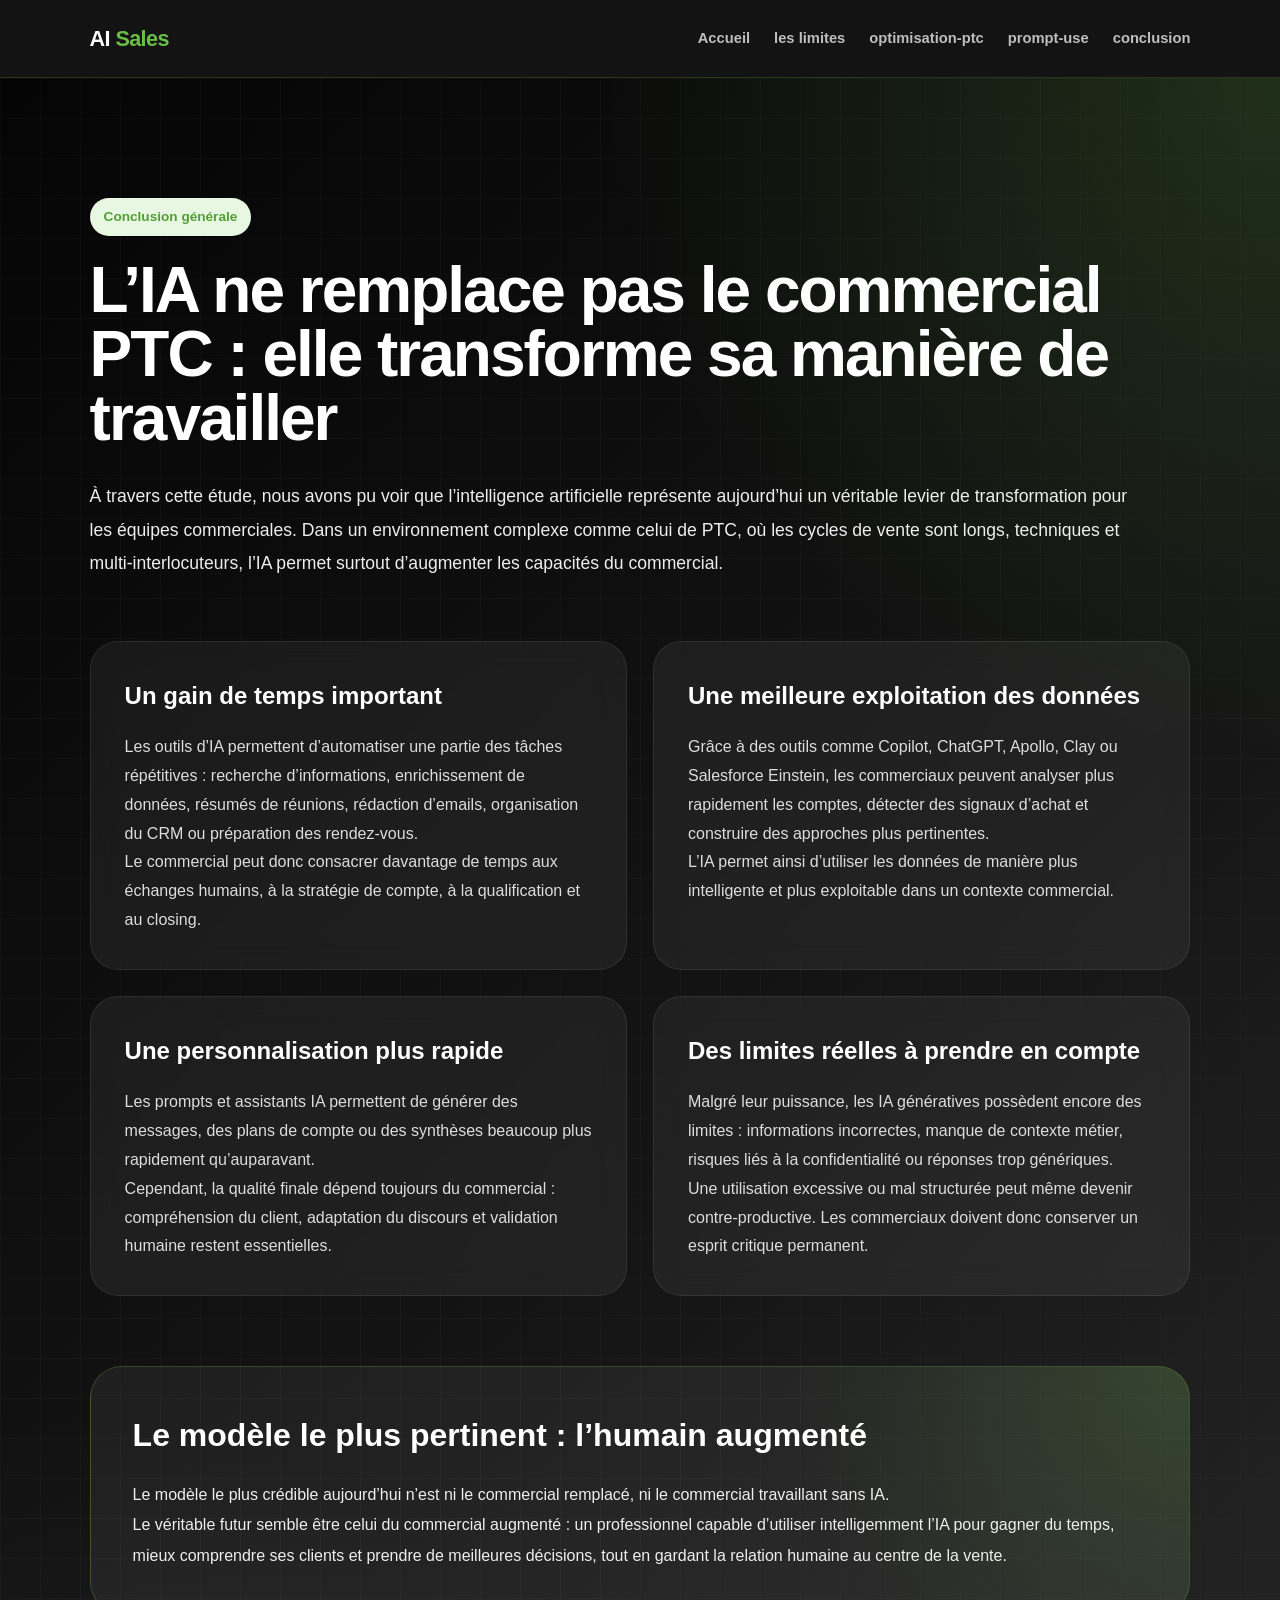
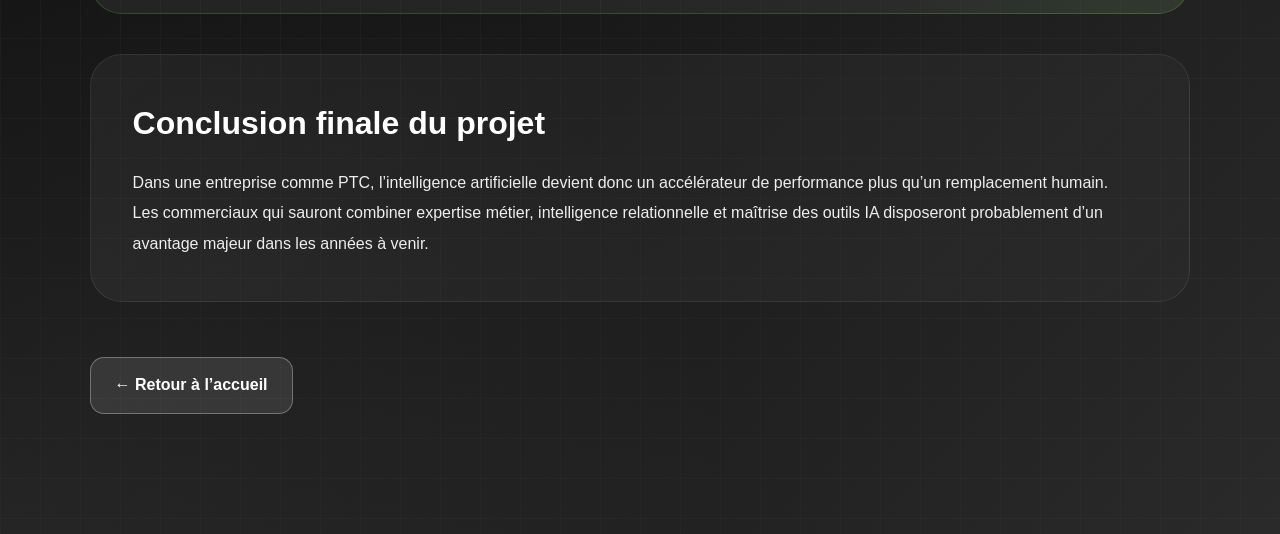
<file: conclusion2.html>
<!DOCTYPE html>
<html lang="fr">
<head>
  <meta charset="UTF-8" />
  <meta name="viewport" content="width=device-width, initial-scale=1.0" />

  <title>Cas concret PTC | IA & commerciaux</title>

 <link rel="stylesheet" href="global.css" />
 <link rel="stylesheet" href="conclusion2.css" />
</head>
<nav class="navbar">
  <a href="index.html" class="logo">AI <span>Sales</span></a>

  <button class="menu-toggle">☰</button>

  <ul class="nav-links">
    <li><a href="index.html">Accueil</a></li>
    <li><a href="copilot-limites.html">les limites</a></li>
    <li><a href="optimisation-ptc.html">optimisation-ptc</a></li>
    <li><a href="prompt-ptc.html">prompt-use</a></li>
    <li><a href="conclusion2.html">conclusion</a></li>


  </ul>
</nav>

<section class="final-conclusion">

  <div class="conclusion-overlay"></div>

  <div class="conclusion-content">

    <span class="badge">Conclusion générale</span>

    <h2>
      L’IA ne remplace pas le commercial PTC : elle transforme sa manière de travailler
    </h2>

    <p class="intro">
      À travers cette étude, nous avons pu voir que l’intelligence artificielle représente
      aujourd’hui un véritable levier de transformation pour les équipes commerciales.
      Dans un environnement complexe comme celui de PTC, où les cycles de vente sont longs,
      techniques et multi-interlocuteurs, l’IA permet surtout d’augmenter les capacités du commercial.
    </p>

    <div class="conclusion-grid">

      <article>
        <h3>Un gain de temps important</h3>

        <p>
          Les outils d’IA permettent d’automatiser une partie des tâches répétitives :
          recherche d’informations, enrichissement de données, résumés de réunions,
          rédaction d’emails, organisation du CRM ou préparation des rendez-vous.
        </p>

        <p>
          Le commercial peut donc consacrer davantage de temps aux échanges humains,
          à la stratégie de compte, à la qualification et au closing.
        </p>
      </article>

      <article>
        <h3>Une meilleure exploitation des données</h3>

        <p>
          Grâce à des outils comme Copilot, ChatGPT, Apollo, Clay ou Salesforce Einstein,
          les commerciaux peuvent analyser plus rapidement les comptes,
          détecter des signaux d’achat et construire des approches plus pertinentes.
        </p>

        <p>
          L’IA permet ainsi d’utiliser les données de manière plus intelligente
          et plus exploitable dans un contexte commercial.
        </p>
      </article>

      <article>
        <h3>Une personnalisation plus rapide</h3>

        <p>
          Les prompts et assistants IA permettent de générer des messages,
          des plans de compte ou des synthèses beaucoup plus rapidement qu’auparavant.
        </p>

        <p>
          Cependant, la qualité finale dépend toujours du commercial :
          compréhension du client, adaptation du discours et validation humaine restent essentielles.
        </p>
      </article>

      <article>
        <h3>Des limites réelles à prendre en compte</h3>

        <p>
          Malgré leur puissance, les IA génératives possèdent encore des limites :
          informations incorrectes, manque de contexte métier,
          risques liés à la confidentialité ou réponses trop génériques.
        </p>

        <p>
          Une utilisation excessive ou mal structurée peut même devenir contre-productive.
          Les commerciaux doivent donc conserver un esprit critique permanent.
        </p>
      </article>

    </div>

    <div class="conclusion-highlight">

      <h3>Le modèle le plus pertinent : l’humain augmenté</h3>

      <p>
        Le modèle le plus crédible aujourd’hui n’est ni le commercial remplacé,
        ni le commercial travaillant sans IA.
      </p>

      <p>
        Le véritable futur semble être celui du commercial augmenté :
        un professionnel capable d’utiliser intelligemment l’IA pour gagner du temps,
        mieux comprendre ses clients et prendre de meilleures décisions,
        tout en gardant la relation humaine au centre de la vente.
      </p>

    </div>

    <div class="conclusion-final">

      <h3>Conclusion finale du projet</h3>

      <p>
        Dans une entreprise comme PTC, l’intelligence artificielle devient donc
        un accélérateur de performance plus qu’un remplacement humain.
      </p>

      <p>
        Les commerciaux qui sauront combiner expertise métier,
        intelligence relationnelle et maîtrise des outils IA disposeront probablement
        d’un avantage majeur dans les années à venir.
      </p>

    </div>

    <div class="conclusion-actions">
      <a href="index.html" class="btn btn-secondary btn-effect">
        ← Retour à l’accueil
      </a>

      
    </div>

  </div>

</section>
</file>
<file: global.css>
:root {
  --primary: #69be45;
  --primary-dark: #4f9f32;
  --primary-light: #e8f7e2;

  --navy: #050505;
  --navy-2: #111111;

  --text: #1f1f1f;
  --muted: #6a6a6a;
  --bg: #f6f7f5;
  --white: #ffffff;
  --border: #dedede;

  --success: #69be45;
  --warning: #f59e0b;
  --danger: #ef4444;

  --radius-sm: 12px;
  --radius-md: 20px;
  --radius-lg: 32px;

  --shadow-sm: 0 8px 25px rgba(0, 0, 0, 0.06);
  --shadow-md: 0 18px 55px rgba(0, 0, 0, 0.10);
  --shadow-lg: 0 35px 100px rgba(0, 0, 0, 0.18);

  --gradient-main: linear-gradient(135deg, #050505 0%, #5f5f5f 48%, #69be45 100%);
  --gradient-soft: linear-gradient(135deg, #ffffff 0%, #f2f7ef 100%);
}

* {
  margin: 0;
  padding: 0;
  box-sizing: border-box;
}

html { 
  scroll-behavior: smooth; 
}

body {
  font-family: Arial, Helvetica, sans-serif;
  background: var(--bg);
  color: var(--text);
  line-height: 1.65;
}

a { 
  text-decoration: none; 
}

img { 
  max-width: 100%; 
}

/* ================= NAVBAR ================= */

.navbar {
  position: sticky;
  top: 0;
  z-index: 1000;
  height: 78px;
  padding: 0 7%;
  background: rgba(5, 5, 5, 0.94);
  backdrop-filter: blur(18px);
  border-bottom: 1px solid rgba(105, 190, 69, 0.22);
  display: flex;
  align-items: center;
  justify-content: space-between;
}

.logo {
  color: white;
  font-size: 1.35rem;
  font-weight: 900;
  letter-spacing: -0.6px;
}

.logo span {
  color: var(--primary);
}

.nav-links {
  display: flex;
  align-items: center;
  gap: 24px;
  list-style: none;
}

.nav-links a {
  color: white;
  font-size: 0.92rem;
  font-weight: 700;
  opacity: 0.72;
  transition: 0.25s ease;
  position: relative;
}

.nav-links a:hover,
.nav-links a.active {
  opacity: 1;
  color: var(--primary);
}

.nav-links a::after {
  content: "";
  position: absolute;
  left: 0;
  bottom: -9px;
  width: 0;
  height: 2px;
  border-radius: 5px;
  background: var(--primary);
  transition: 0.25s ease;
}

.nav-links a:hover::after,
.nav-links a.active::after {
  width: 100%;
}

.menu-toggle {
  display: none;
  background: transparent;
  border: none;
  color: white;
  font-size: 1.9rem;
  cursor: pointer;
}

/* ================= HERO ================= */

.page-hero {
  padding: 105px 7% 95px;
  background:
    radial-gradient(circle at 85% 10%, rgba(105, 190, 69, 0.35), transparent 28%),
    var(--gradient-main);
  color: white;
  overflow: hidden;
  position: relative;
}

.page-hero::before {
  content: "";
  position: absolute;
  width: 380px;
  height: 380px;
  border-radius: 50%;
  background: rgba(255,255,255,0.06);
  right: -120px;
  bottom: -140px;
}

.page-hero .badge {
  background: rgba(255,255,255,0.13);
  color: white;
  border: 1px solid rgba(255,255,255,0.25);
}

.page-hero h1 {
  max-width: 1050px;
  font-size: clamp(2.4rem, 5vw, 4.8rem);
  line-height: 1.04;
  letter-spacing: -2px;
  margin-bottom: 24px;
  position: relative;
}

.page-hero p {
  max-width: 920px;
  color: #eeeeee;
  font-size: 1.15rem;
  position: relative;
}

/* ================= CONTENT ================= */

.content {
  padding: 80px 7% 100px;
}

.section-title {
  max-width: 980px;
  margin-bottom: 44px;
}

.section-title span {
  display: inline-block;
  color: var(--primary);
  font-weight: 900;
  letter-spacing: 0.04em;
  margin-bottom: 8px;
}

.section-title h2 {
  font-size: clamp(2rem, 4vw, 3.2rem);
  line-height: 1.08;
  letter-spacing: -1.4px;
  margin-bottom: 16px;
}

.section-title p {
  color: var(--muted);
  font-size: 1.08rem;
}

.badge {
  display: inline-block;
  padding: 8px 14px;
  border-radius: 999px;
  background: var(--primary-light);
  color: var(--primary-dark);
  font-weight: 900;
  font-size: 0.85rem;
}

/* ================= BUTTONS ================= */

.btn {
  display: inline-flex;
  align-items: center;
  justify-content: center;
  gap: 8px;
  padding: 14px 24px;
  border-radius: 14px;
  font-weight: 900;
  transition: 0.25s ease;
  cursor: pointer;
}

.btn:hover {
  transform: translateY(-3px);
  box-shadow: var(--shadow-md);
}

.btn-primary {
  background: var(--primary);
  color: #050505;
}

.btn-primary:hover {
  background: var(--primary-dark);
  color: white;
}

.btn-secondary {
  background: rgba(255,255,255,0.1);
  color: white;
  border: 1px solid rgba(255,255,255,0.3);
}

.next-page {
  margin-top: 55px;
  display: flex;
  justify-content: flex-end;
}

/* ================= FOOTER ================= */

.footer {
  padding: 32px 7%;
  text-align: center;
  background: #050505;
  color: #bdbdbd;
  font-size: 0.95rem;
  border-top: 1px solid rgba(105, 190, 69, 0.22);
}

/* ================= LIENS IA ================= */

.ai-link {
  color: var(--primary);
  font-weight: 800;
  position: relative;
  display: inline-block;
  transition: 0.25s;
}

.ai-link::after {
  content: "";
  position: absolute;
  left: 0;
  bottom: -3px;
  width: 0;
  height: 2px;
  background: var(--primary);
  transition: 0.25s ease;
}

.ai-link:hover {
  color: var(--primary-dark);
}

.ai-link:hover::after {
  width: 100%;
}

.ai-link::before {
  content: "↗";
  margin-right: 6px;
  font-size: 0.8rem;
  opacity: 0.6;
}

/* ================= ANIMATION BOUTON + LIENS ================= */

.btn-effect {
  position: relative;
  overflow: hidden;
  z-index: 1;
}

.btn-effect::before {
  content: "";
  position: absolute;
  inset: 0;
  background: linear-gradient(
    120deg,
    transparent 0%,
    rgba(0,0,0,0.45) 40%,
    rgba(0,0,0,0.75) 50%,
    rgba(0,0,0,0.45) 60%,
    transparent 100%
  );
  transform: translateX(-100%);
  transition: transform 0.4s ease;
  z-index: -1;
}

.btn-effect:hover::before {
  transform: translateX(100%);
}

/* ================= RESPONSIVE ================= */

@media (max-width: 1050px) {
  .menu-toggle { 
    display: block; 
  }

  .nav-links {
    display: none;
    position: absolute;
    top: 78px;
    left: 0;
    width: 100%;
    background: #050505;
    flex-direction: column;
    align-items: flex-start;
    padding: 22px 7%;
    gap: 16px;
    border-bottom: 1px solid rgba(105, 190, 69, 0.22);
  }

  .nav-links.active {
    display: flex;
  }

  .nav-links a::after {
    display: none;
  }
}

@media (max-width: 650px) {
  .navbar,
  .page-hero,
  .content,
  .footer {
    padding-left: 5%;
    padding-right: 5%;
  }

  .page-hero {
    padding-top: 80px;
    padding-bottom: 75px;
  }

  .next-page {
    justify-content: flex-start;
  }
}
/* ===== SECTIONS AJOUTÉES DOC IA ===== */

.addon-grid {
  display: grid;
  grid-template-columns: repeat(3, 1fr);
  gap: 22px;
  margin: 45px 0 70px;
}

.addon-card {
  background: var(--white);
  border: 1px solid var(--border);
  border-radius: var(--radius-md);
  padding: 30px;
  box-shadow: var(--shadow-sm);
  transition: 0.25s ease;
  position: relative;
  overflow: hidden;
}

.addon-card::before {
  content: "";
  position: absolute;
  inset: 0 0 auto 0;
  height: 5px;
  background: linear-gradient(90deg, var(--primary), #5f5f5f);
}

.addon-card:hover {
  transform: translateY(-6px);
  box-shadow: var(--shadow-md);
  border-color: rgba(105,190,69,0.45);
}

.addon-card span {
  display: inline-block;
  color: var(--primary);
  font-weight: 900;
  margin-bottom: 14px;
}

.addon-card h3 {
  font-size: 1.28rem;
  margin-bottom: 12px;
}

.addon-card p {
  color: var(--muted);
}

.addon-alert {
  margin: 55px 0;
  padding: 38px;
  border-radius: var(--radius-lg);
  background: #050505;
  color: white;
  border: 1px solid rgba(105,190,69,0.28);
  box-shadow: var(--shadow-lg);
}

.addon-alert h2 {
  font-size: clamp(1.8rem, 3vw, 2.5rem);
  margin-bottom: 14px;
}

.addon-alert p {
  color: #eeeeee;
  font-size: 1.08rem;
}

@media (max-width: 1050px) {
  .addon-grid {
    grid-template-columns: repeat(2, 1fr);
  }
}

@media (max-width: 650px) {
  .addon-grid {
    grid-template-columns: 1fr;
  }

  .addon-alert {
    padding: 28px;
  }
}
.highlight {
  margin: 60px 0;
  padding: 46px;
  border-radius: var(--radius-lg);
  background: var(--gradient-main);
  color: white;
  box-shadow: var(--shadow-lg);
}
.highlight {
  background: var(--gradient-main) !important;
  color: white !important;
}
.info-card:hover {
  transform: translateY(-8px) scale(1.02);
  box-shadow: var(--shadow-lg);
}
.timeline-pro {
  margin: 60px 0 80px;
  display: grid;
  grid-template-columns: repeat(6, 1fr);
  gap: 18px;
  position: relative;
}

.timeline-pro::before {
  content: "";
  position: absolute;
  top: 42px;
  left: 8%;
  right: 8%;
  height: 3px;
  background: linear-gradient(90deg, var(--primary), #5f5f5f);
  z-index: 0;
}

.timeline-step {
  background: var(--white);
  border: 1px solid var(--border);
  border-radius: var(--radius-md);
  padding: 24px;
  box-shadow: var(--shadow-sm);
  position: relative;
  z-index: 1;
  transition: 0.25s ease;
}

.timeline-step:hover {
  transform: translateY(-7px);
  box-shadow: var(--shadow-md);
  border-color: rgba(105,190,69,0.45);
}

.timeline-step span {
  width: 46px;
  height: 46px;
  display: grid;
  place-items: center;
  border-radius: 50%;
  background: var(--primary);
  color: #050505;
  font-weight: 900;
  margin-bottom: 18px;
}

.timeline-step h3 {
  margin-bottom: 10px;
  font-size: 1.15rem;
}

.timeline-step p {
  color: var(--muted);
  font-size: 0.95rem;
}

@media (max-width: 1100px) {
  .timeline-pro {
    grid-template-columns: repeat(3, 1fr);
  }

  .timeline-pro::before {
    display: none;
  }
}

@media (max-width: 650px) {
  .timeline-pro {
    grid-template-columns: 1fr;
  }
}
.sidebar-links a.active {
  background: rgba(105,190,69,0.15);
  color: var(--primary);
}
.quiz-section {
  margin: 60px 0;
}

.quiz-question {
  margin-bottom: 25px;
  padding: 20px;
  background: white;
  border-radius: 12px;
  border: 1px solid #eee;
}

.quiz-question p {
  font-weight: 700;
  margin-bottom: 10px;
}

.quiz-question label {
  display: block;
  margin-bottom: 6px;
  cursor: pointer;
}
</file>
<file: conclusion2.css>
.final-conclusion {
  position: relative;
  overflow: hidden;
  padding: 120px 7%;
  background:
    radial-gradient(circle at top right, rgba(105,190,69,0.18), transparent 28%),
    radial-gradient(circle at bottom left, rgba(95,95,95,0.18), transparent 30%),
    linear-gradient(135deg, #050505 0%, #151515 55%, #2a2a2a 100%);
  color: white;
}

.conclusion-overlay {
  position: absolute;
  inset: 0;
  background:
    linear-gradient(rgba(255,255,255,0.02) 1px, transparent 1px),
    linear-gradient(90deg, rgba(255,255,255,0.02) 1px, transparent 1px);
  background-size: 40px 40px;
  pointer-events: none;
}

.conclusion-content {
  position: relative;
  z-index: 2;
  max-width: 1400px;
  margin: auto;
}

.final-conclusion h2 {
  font-size: clamp(2.8rem, 5vw, 5.5rem);
  line-height: 1;
  letter-spacing: -2px;
  margin: 22px 0 30px;
  max-width: 1100px;
}

.final-conclusion .intro {
  max-width: 1050px;
  color: #eeeeee;
  line-height: 1.9;
  font-size: 1.1rem;
  margin-bottom: 60px;
}

.conclusion-grid {
  display: grid;
  grid-template-columns: repeat(2, 1fr);
  gap: 26px;
  margin-bottom: 70px;
}

.conclusion-grid article {
  background: rgba(255,255,255,0.06);
  backdrop-filter: blur(14px);
  border: 1px solid rgba(255,255,255,0.08);
  border-radius: 28px;
  padding: 34px;
  transition: 0.3s ease;
}

.conclusion-grid article:hover {
  transform: translateY(-8px);
  border-color: rgba(105,190,69,0.45);
}

.conclusion-grid h3 {
  font-size: 1.5rem;
  margin-bottom: 18px;
}

.conclusion-grid p {
  color: #dddddd;
  line-height: 1.8;
}

.conclusion-highlight,
.conclusion-final {
  padding: 42px;
  border-radius: 32px;
  margin-bottom: 40px;
}

.conclusion-highlight {
  background:
    radial-gradient(circle at top right, rgba(105,190,69,0.18), transparent 35%),
    rgba(255,255,255,0.06);
  border: 1px solid rgba(105,190,69,0.25);
}

.conclusion-final {
  background:
    linear-gradient(135deg, rgba(255,255,255,0.05), rgba(255,255,255,0.02));
  border: 1px solid rgba(255,255,255,0.08);
}

.conclusion-highlight h3,
.conclusion-final h3 {
  font-size: 2rem;
  margin-bottom: 18px;
}

.conclusion-highlight p,
.conclusion-final p {
  color: #eeeeee;
  line-height: 1.9;
  max-width: 1050px;
}

.conclusion-actions {
  display: flex;
  gap: 18px;
  flex-wrap: wrap;
  margin-top: 55px;
}

@media (max-width: 900px) {

  .conclusion-grid {
    grid-template-columns: 1fr;
  }

  .final-conclusion {
    padding: 90px 5%;
  }

  .conclusion-highlight,
  .conclusion-final {
    padding: 30px;
  }
}
</file>
